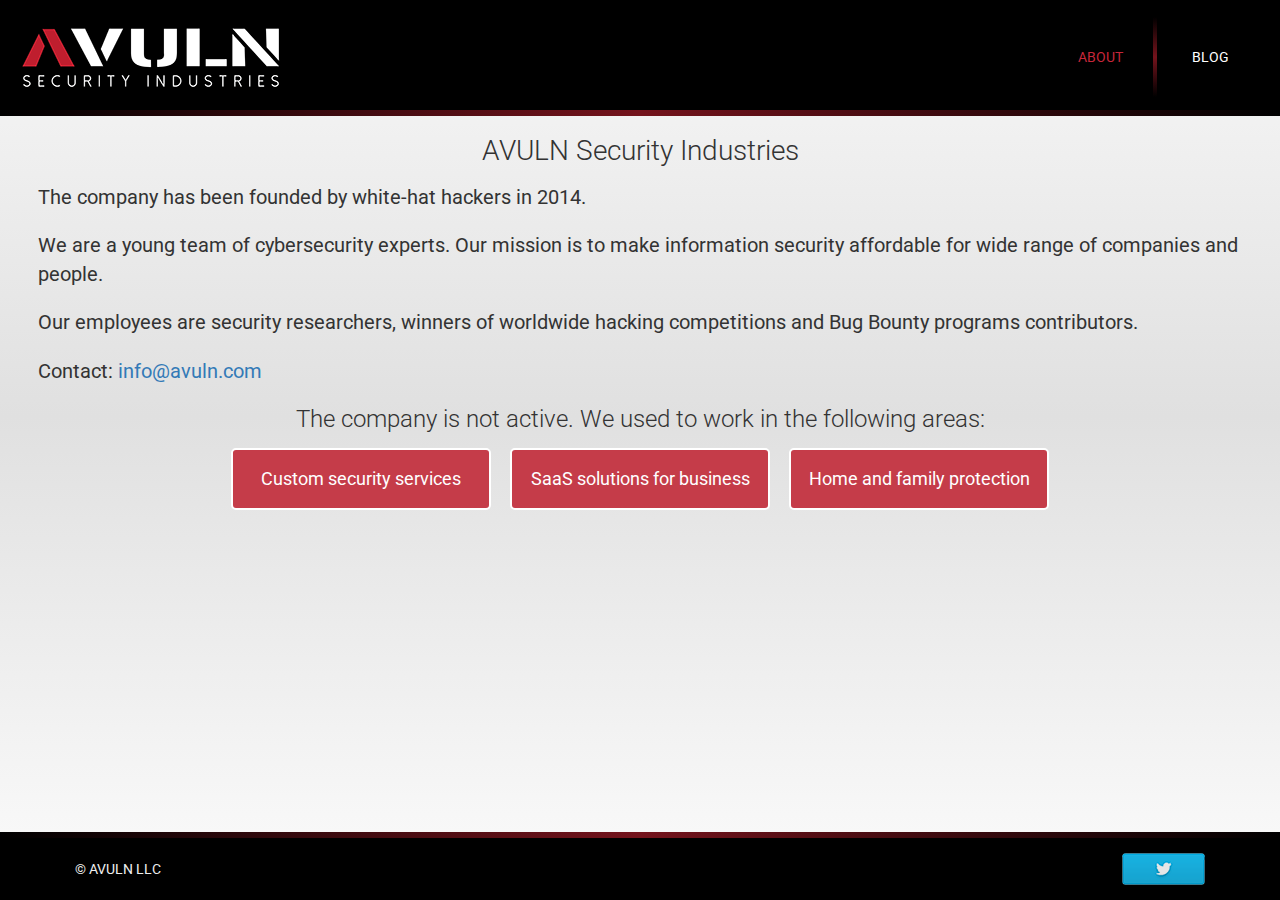
<file: about.html>
<!DOCTYPE html>
<html lang="en">
<head>
	<meta http-equiv="Content-Type" content="text/html; charset=UTF-8">
	<meta charset="utf-8">
	<meta http-equiv="X-UA-Compatible" content="IE=edge">
	<meta name="viewport" content="width=device-width, initial-scale=1.0, user-scalable=no">
	<meta name="keywords" content="information security audit services penetration testing web scan cloud security service saas hack hacking protection avuln avulnator">
	<link rel="icon" href="favicon.ico">
	<title>AVULN Security Industries</title>
<!--	<link href="./node_modules/bootstrap/dist/css/bootstrap.min.css" rel="stylesheet"> -->
	<link href="css/index.css" rel="stylesheet">
</head>

<body class="avuln__background">
	<div class="avuln__content_clean">
		<nav class="navbar navbar-default avuln__navbar">
			<div class="container-fluid">
				<div class="navbar-header">
					<button type="button" class="navbar-toggle collapsed avuln__toggle" data-toggle="collapse" data-target="#navbar" aria-expanded="false" aria-controls="navbar">
						<span class="sr-only">Toggle navigation</span>
						<span class="icon-bar"></span>
						<span class="icon-bar"></span>
						<span class="icon-bar"></span>
					</button>
					<a class="navbar-brand avuln__logo" href="index.html"></a>
				</div>
				<div id="navbar" class="navbar-collapse collapse avuln__collapse" aria-expanded="false" style="height: 1px;">
					<ul class="nav navbar-nav navbar-right">
						<li class="active"><a href="about.html">ABOUT</a></li>
						<li><a href="http://blog.avuln.com" target="_blank">BLOG</a></li>
					</ul>
				</div><!--/.nav-collapse -->
			</div>
			<div class="avuln__line"></div>
		</nav>

		<!-- Begin page content -->
		<div class="avuln__data_holder">
			<h1>AVULN Security Industries</h1>
			<p class="data">
				<span class="text">
					The company has been founded by white-hat hackers in 2014.
				</span>
				<br>
				<br>
				<span class="text">
					We are a young team of cybersecurity experts. Our mission is to make information security affordable for wide range of companies and people.
				</span>
				<br>
				<br>
				<span class="text">
					Our employees are security researchers, winners of worldwide hacking competitions and Bug Bounty programs contributors.
				</span>
				<br>
				<br>
				<span class="text">
					Contact: <a href="mailto:info@avuln.com">info@avuln.com</a>
				</span>
			</p>
			<h2>The company is not active. We used to work in the following areas:</h2>
			<p class="avuln__dirs">
				<a href="services.html" class="btn">&nbsp;Custom security services&nbsp;</a>
				<a href="saas.html" class="btn">SaaS solutions for business</a>
				<a href="forhome.html" class="btn">Home and family protection</a>
				<br>
			</p>
		</div>
	</div>

	<footer class="footer avuln__footer">
        <div class="avuln__line"></div>
        <ul class="container avuln__footer-menu">
            <li class="avuln__footer-menu-item">&copy; AVULN LLC</li>
            <li class="avuln__footer-menu-item">
            	<a href="https://twitter.com/avuln" class="twitter-btn"></a>
			</li>
        </ul>
    </footer>

	<script src="node_modules/jquery/dist/jquery.min.js"></script>
	<script src="node_modules/bootstrap/dist/js/bootstrap.min.js"></script>
	<script>
		(function(i,s,o,g,r,a,m){i['GoogleAnalyticsObject']=r;i[r]=i[r]||function(){
	 	(i[r].q=i[r].q||[]).push(arguments)},i[r].l=1*new Date();a=s.createElement(o),
	 	m=s.getElementsByTagName(o)[0];a.async=1;a.src=g;m.parentNode.insertBefore(a,m)
	 	})(window,document,'script','//www.google-analytics.com/analytics.js','ga');

	 	ga('create', 'UA-44441478-4', 'auto');
	 	ga('send', 'pageview');

	</script>
</body>
</html>
</file>
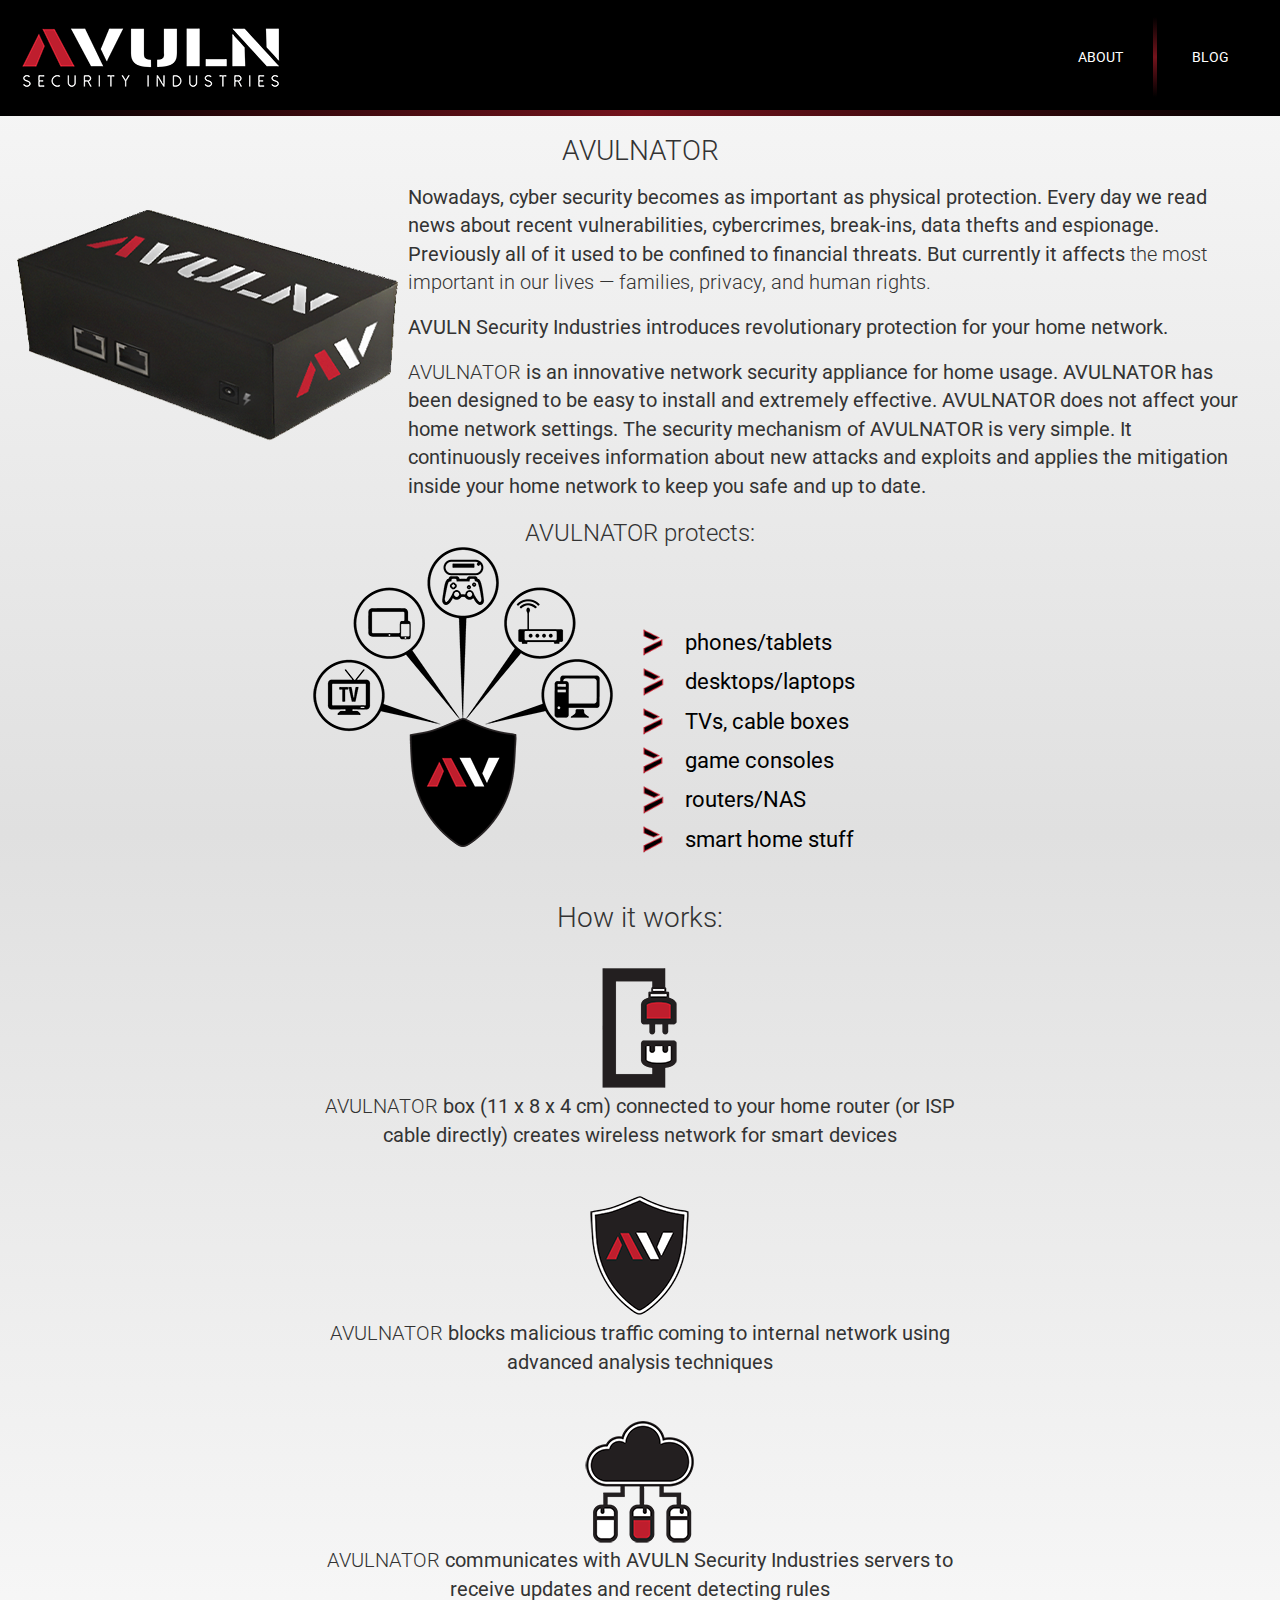
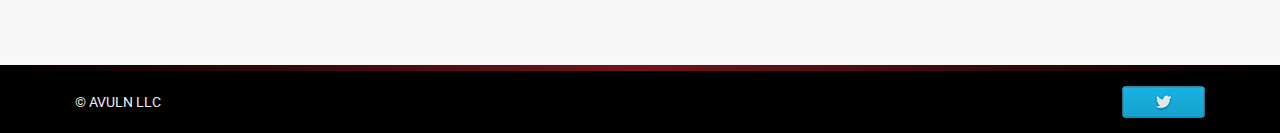
<file: forhome.html>
<!DOCTYPE html>
<html lang="en">
<head>
	<meta http-equiv="Content-Type" content="text/html; charset=UTF-8">
	<meta charset="utf-8">
	<meta http-equiv="X-UA-Compatible" content="IE=edge">
	<meta name="viewport" content="width=device-width, initial-scale=1.0, user-scalable=no">
	<meta name="keywords" content="information security audit services penetration testing web scan cloud security service saas hack hacking protection avuln avulnator">
	<link rel="icon" href="favicon.ico">
	<title>AVULN Security Industries</title>
<!--	<link href="./node_modules/bootstrap/dist/css/bootstrap.min.css" rel="stylesheet"> -->
	<link href="css/index.css" rel="stylesheet">
</head>

<body class="avuln__background">
	<div class="avuln__content_clean">
		<nav class="navbar navbar-default avuln__navbar">
			<div class="container-fluid">
				<div class="navbar-header">
					<button type="button" class="navbar-toggle collapsed avuln__toggle" data-toggle="collapse" data-target="#navbar" aria-expanded="false" aria-controls="navbar">
						<span class="sr-only">Toggle navigation</span>
						<span class="icon-bar"></span>
						<span class="icon-bar"></span>
						<span class="icon-bar"></span>
					</button>
					<a class="navbar-brand avuln__logo" href="index.html"></a>
				</div>
				<div id="navbar" class="navbar-collapse collapse avuln__collapse" aria-expanded="false" style="height: 1px;">
					<ul class="nav navbar-nav navbar-right">
						<li><a href="about.html">ABOUT</a></li>
						<li><a href="http://blog.avuln.com" target="_blank">BLOG</a></li>
					</ul>
				</div><!--/.nav-collapse -->
			</div>
			<div class="avuln__line"></div>
		</nav>

		<!-- Begin page content -->
		<div class="avuln__data_holder">
			<h1>AVULNATOR</h1>
			<div class="avulnator_image"></div>
			<p class="data">
				<span class="text">
					Nowadays, cyber security becomes as important as physical protection. Every day we read news about recent vulnerabilities, cybercrimes, break-ins, data thefts and espionage. Previously all of it used to be confined to financial threats. But currently it affects <span class="accent">the most important in our lives — families, privacy, and human rights.</span>
				</span>
			</p>
			<p class="data">
				<span class="text">
					AVULN Security Industries introduces revolutionary protection for your home network.
				</span>
			</p>
			<p class="data">
				<span class="text">
					<span class="accent">AVULNATOR</span> is an innovative network security appliance for home usage. AVULNATOR has been designed to be easy to install and extremely effective. AVULNATOR does not affect your home network settings. The security mechanism of AVULNATOR is very simple. It continuously receives information about new attacks and exploits and applies the mitigation inside your home network to keep you safe and up to date.
				</span>
			</p>

			<h2>AVULNATOR protects:</h2>
			<div class="hor-block">
				<div class="protect_image"></div>
				<div class="list5">
					<ul>
						<li><a>phones/tablets</a></li>
						<li><a>desktops/laptops</a></li>
						<li><a>TVs, cable boxes</a></li>
						<li><a>game consoles</a></li>
						<li><a>routers/NAS</a></li>
						<li><a>smart home stuff</a></li>
					</ul>
				</div>
			</div>
			<br>
			<h1>How it works:</h1>
			<br>
			<div class="list_icons">
				<ul>
					<li>
						<img src="images/avulnator/connect.png">
						<p>
							<span class="text">
								<span class="accent">AVULNATOR</span> box (11 x 8 x 4 cm) connected to your home router (or ISP cable directly) creates wireless network for smart devices
							</span>
						</p>
					</li>
					<li>
						<img src="images/avulnator/block.png">
						<p>
							<span class="text">
								<span class="accent">AVULNATOR</span> blocks malicious traffic coming to internal network using advanced analysis techniques
							</span>
						</p>
					</li>
					<li>
						<img src="images/avulnator/communicate.png">
						<p>
							<span class="text">
								<span class="accent">AVULNATOR</span> communicates with AVULN Security Industries servers to receive updates and recent detecting rules
							</span>
						</p>
					</li>
				</ul>
			</div>
			<br>
		</div>
	</div>

	<footer class="footer avuln__footer">
        <div class="avuln__line"></div>
        <ul class="container avuln__footer-menu">
            <li class="avuln__footer-menu-item">&copy; AVULN LLC</li>
            <li class="avuln__footer-menu-item">
				<a href="https://twitter.com/avuln" class="twitter-btn"></a>
			</li>
        </ul>
    </footer>

	<script src="node_modules/jquery/dist/jquery.min.js"></script>
	<script src="node_modules/bootstrap/dist/js/bootstrap.min.js"></script>
	<script>
		(function(i,s,o,g,r,a,m){i['GoogleAnalyticsObject']=r;i[r]=i[r]||function(){
	 	(i[r].q=i[r].q||[]).push(arguments)},i[r].l=1*new Date();a=s.createElement(o),
	 	m=s.getElementsByTagName(o)[0];a.async=1;a.src=g;m.parentNode.insertBefore(a,m)
	 	})(window,document,'script','//www.google-analytics.com/analytics.js','ga');

	 	ga('create', 'UA-44441478-4', 'auto');
	 	ga('send', 'pageview');

	</script>
</body>
</html>
</file>
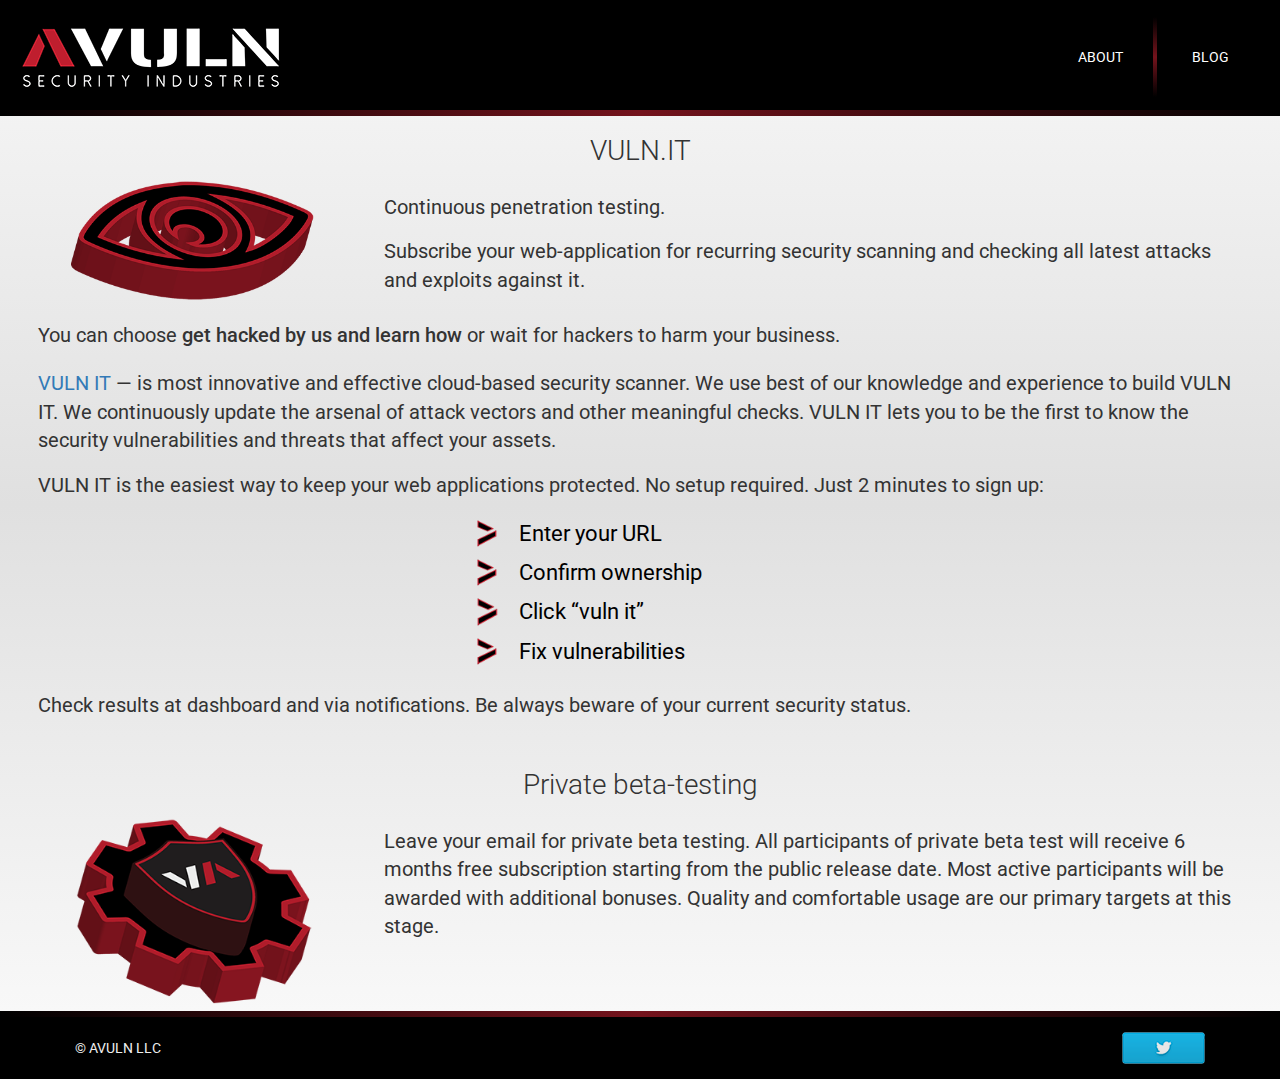
<file: saas.html>
<!DOCTYPE html>
<html lang="en">
<head>
	<meta http-equiv="Content-Type" content="text/html; charset=UTF-8">
	<meta charset="utf-8">
	<meta http-equiv="X-UA-Compatible" content="IE=edge">
	<meta name="viewport" content="width=device-width, initial-scale=1.0, user-scalable=no">
	<meta name="keywords" content="information security audit services penetration testing web scan cloud security service saas hack hacking protection avuln avulnator">
	<link rel="icon" href="favicon.ico">
	<title>AVULN Security Industries</title>
<!--	<link href="./node_modules/bootstrap/dist/css/bootstrap.min.css" rel="stylesheet"> -->
	<link href="css/index.css" rel="stylesheet">
</head>

<body class="avuln__background">
	<div class="avuln__content_clean">
		<nav class="navbar navbar-default avuln__navbar">
			<div class="container-fluid">
				<div class="navbar-header">
					<button type="button" class="navbar-toggle collapsed avuln__toggle" data-toggle="collapse" data-target="#navbar" aria-expanded="false" aria-controls="navbar">
						<span class="sr-only">Toggle navigation</span>
						<span class="icon-bar"></span>
						<span class="icon-bar"></span>
						<span class="icon-bar"></span>
					</button>
					<a class="navbar-brand avuln__logo" href="index.html"></a>
				</div>
				<div id="navbar" class="navbar-collapse collapse avuln__collapse" aria-expanded="false" style="height: 1px;">
					<ul class="nav navbar-nav navbar-right">
						<li><a href="about.html">ABOUT</a></li>
						<li><a href="http://blog.avuln.com" target="_blank">BLOG</a></li>
					</ul>
				</div><!--/.nav-collapse -->
			</div>
			<div class="avuln__line"></div>
		</nav>

		<!-- Begin page content -->
		<div class="avuln__data_holder">
			<h1>VULN.IT</h1>
			<div class="hor-block">
				<div class="eye_image"></div>
				<p class="data">
					<span class="text">
						Continuous penetration testing.
					</span>
				</p>
				<p class="data">
					<span class="text">
						Subscribe your web-application for recurring security scanning and checking all latest attacks and exploits against it.
					</span>
				</p>
			</div>
			<p class="data">
				<span class="text">
					You can choose <span class="accent-bold">get hacked by us and learn how</span> or wait for hackers to harm your business.
				</span>
				<br>
				<br>
				<span class="text">
					<a href="https://vuln.it">VULN IT</a> — is most innovative and effective cloud-based security scanner. We use best of our knowledge and experience to build VULN IT. We continuously update the arsenal of attack vectors and other meaningful checks. VULN IT lets you to be the first to know the security vulnerabilities and threats that affect your assets.
				</span>
				<br>
			</p>
			<p class="data">
				<span class="text">
					VULN IT is the easiest way to keep your web applications protected. No setup required. Just 2 minutes to sign up:
				</span>
			</p>
			<div class="hor-block">
				<div class="list5">
					<ul>
						<li><a>Enter your URL</a></li>
						<li><a>Confirm ownership</a></li>
						<li><a>Click “vuln it”</a></li>
						<li><a>Fix vulnerabilities</a></li>
					</ul>
				</div>
				<br>
			</div>
			<p class="data">
				<span class="text">
					Check results at dashboard and via notifications. Be always beware of your current security status.
				</span>
				<br>
			</p>
			<br>
			<h1>Private beta-testing</h1>
			<div class="hor-block">
				<div class="cogwheel_image"></div>
				<p class="data">
					<span class="text">
						Leave your email for private beta testing. All participants of private beta test will receive 6 months free subscription starting from the public release date. Most active participants will be awarded with additional bonuses. Quality and comfortable usage are our primary targets at this stage.
					</span>
				</p>
				<br>
				<br>
			</div>
		</div>
	</div>

	<footer class="footer avuln__footer">
        <div class="avuln__line"></div>
        <ul class="container avuln__footer-menu">
            <li class="avuln__footer-menu-item">&copy; AVULN LLC</li>
            <li class="avuln__footer-menu-item">
            	<a href="https://twitter.com/avuln" class="twitter-btn"></a>
			</li>
        </ul>
    </footer>

	<script src="node_modules/jquery/dist/jquery.min.js"></script>
	<script src="node_modules/bootstrap/dist/js/bootstrap.min.js"></script>
	<script>
		(function(i,s,o,g,r,a,m){i['GoogleAnalyticsObject']=r;i[r]=i[r]||function(){
	 	(i[r].q=i[r].q||[]).push(arguments)},i[r].l=1*new Date();a=s.createElement(o),
	 	m=s.getElementsByTagName(o)[0];a.async=1;a.src=g;m.parentNode.insertBefore(a,m)
	 	})(window,document,'script','//www.google-analytics.com/analytics.js','ga');

	 	ga('create', 'UA-44441478-4', 'auto');
	 	ga('send', 'pageview');

	</script>
</body>
</html>
</file>
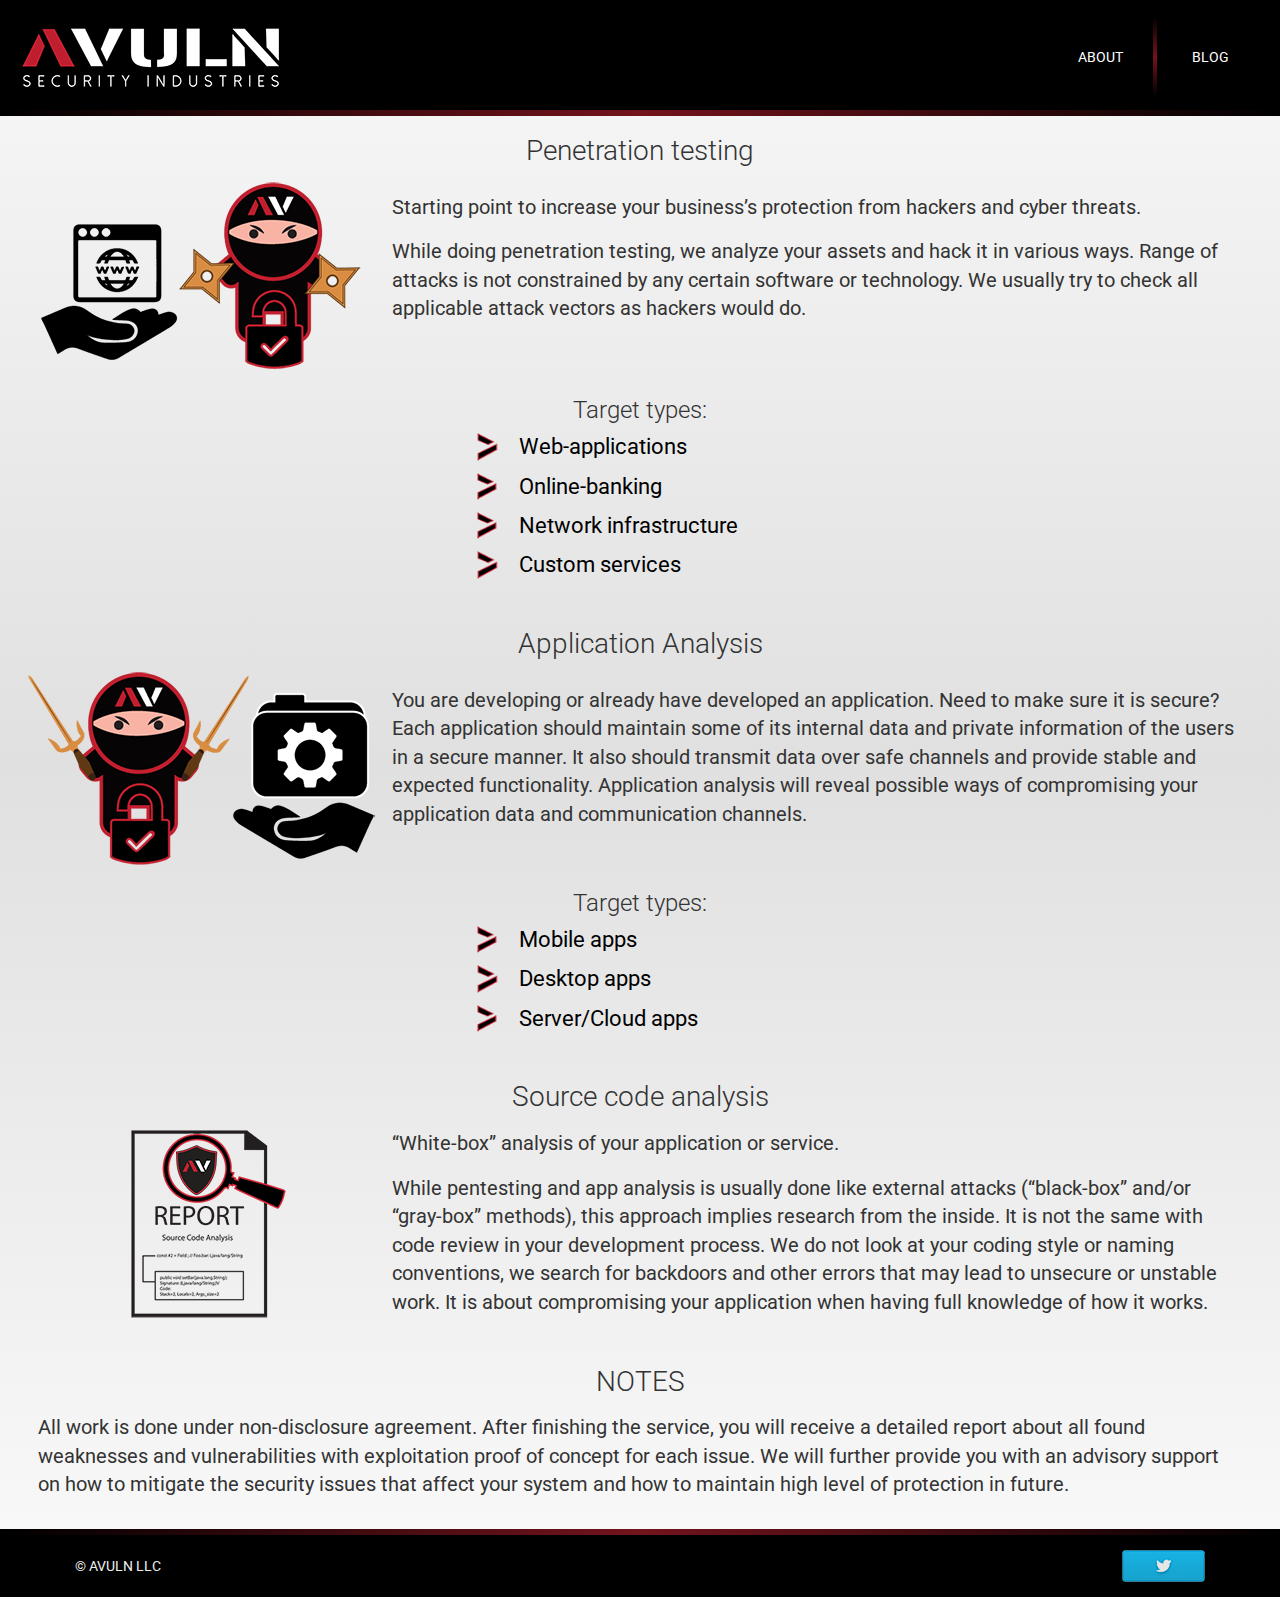
<file: services.html>
<!DOCTYPE html>
<html lang="en">
<head>
	<meta http-equiv="Content-Type" content="text/html; charset=UTF-8">
	<meta charset="utf-8">
	<meta http-equiv="X-UA-Compatible" content="IE=edge">
	<meta name="viewport" content="width=device-width, initial-scale=1.0, user-scalable=no">
	<meta name="keywords" content="information security audit services penetration testing web scan cloud security service saas hack hacking protection avuln avulnator">
	<link rel="icon" href="favicon.ico">
	<title>AVULN Security Industries</title>
<!--	<link href="./node_modules/bootstrap/dist/css/bootstrap.min.css" rel="stylesheet"> -->
	<link href="css/index.css" rel="stylesheet">
</head>

<body class="avuln__background">
	<div class="avuln__content_clean">
		<nav class="navbar navbar-default avuln__navbar">
			<div class="container-fluid">
				<div class="navbar-header">
					<button type="button" class="navbar-toggle collapsed avuln__toggle" data-toggle="collapse" data-target="#navbar" aria-expanded="false" aria-controls="navbar">
						<span class="sr-only">Toggle navigation</span>
						<span class="icon-bar"></span>
						<span class="icon-bar"></span>
						<span class="icon-bar"></span>
					</button>
					<a class="navbar-brand avuln__logo" href="index.html"></a>
				</div>
				<div id="navbar" class="navbar-collapse collapse avuln__collapse" aria-expanded="false" style="height: 1px;">
					<ul class="nav navbar-nav navbar-right">
						<li><a href="about.html">ABOUT</a></li>
						<li><a href="http://blog.avuln.com" target="_blank">BLOG</a></li>
					</ul>
				</div><!--/.nav-collapse -->
			</div>
			<div class="avuln__line"></div>
		</nav>

		<!-- Begin page content -->
		<div class="avuln__data_holder">
			<h1>Penetration testing</h1>
			<div class="hor-block">
				<div class="pentest_image"></div>
				<p class="data">
					<span class="text">
						Starting point to increase your business’s protection from hackers and cyber threats.
					</span>
				</p>
				<p class="data">
					<span class="text">
						While doing penetration testing, we analyze your assets and hack it in various ways. Range of attacks is not constrained by any certain software or technology. We usually try to check all applicable attack vectors as hackers would do.
					</span>
					<br>
					<br>
				</p>
			</div>
			<h2>Target types:</h2>
			<div class="hor-block">
				<div class="list5">
					<ul>
						<li><a>Web-applications</a></li>
						<li><a>Online-banking</a></li>
						<li><a>Network infrastructure</a></li>
						<li><a>Custom services</a></li>
					</ul>
				</div>
				<br>
			</div>
			<br>
			<h1>Application Analysis</h1>
			<div class="hor-block">
				<div class="app_image"></div>
				<p class="data">
					<span class="text">
						You are developing or already have developed an application. Need to make sure it is secure? Each application should maintain some of its internal data and private information of the users in a secure manner. It also should transmit data over safe channels and provide stable and expected functionality. Application analysis will reveal possible ways of compromising your application data and communication channels.
					</span>
				</p>
			</div>
			<h2>Target types:</h2>
			<div class="hor-block">
				<div class="list5">
					<ul>
						<li><a>Mobile apps</a></li>
						<li><a>Desktop apps</a></li>
						<li><a>Server/Cloud apps</a></li>
					</ul>
				</div>
				<br>
			</div>
			<br>
			<div class="hor-block">
				<h1>Source code analysis</h1>
				<div class="report_image"></div>
				<p class="data">
					<span class="text">
						“White-box” analysis of your application or service.
					</span>
				</p>
				<p class="data">
					<span class="text">
						While pentesting and app analysis is usually done like external attacks (“black-box” and/or “gray-box” methods), this approach implies research from the inside. It is not the same with code review in your development process. We do not look at your coding style or naming conventions, we search for backdoors and other errors that may lead to unsecure or unstable work. It is about compromising your application when having full knowledge of how it works.
					</span>
					<br>
				</p>
				<br>
			</div>
			<h1>NOTES</h1>
			<p class="data">
				<span class="text">
					All work is done under non-disclosure agreement. After finishing the service, you will receive a detailed report about all found weaknesses and vulnerabilities with exploitation proof of concept for each issue. We will further provide you with an advisory support on how to mitigate the security issues that affect your system and how to maintain high level of protection in future.
				</span>
			</p>
			<br>
		</div>
	</div>

	<footer class="footer avuln__footer">
        <div class="avuln__line"></div>
        <ul class="container avuln__footer-menu">
            <li class="avuln__footer-menu-item">&copy; AVULN LLC</li>
            <li class="avuln__footer-menu-item">
            	<a href="https://twitter.com/avuln" class="twitter-btn"></a>
			</li>
        </ul>
    </footer>

	<script src="node_modules/jquery/dist/jquery.min.js"></script>
	<script src="node_modules/bootstrap/dist/js/bootstrap.min.js"></script>
	<script>
		(function(i,s,o,g,r,a,m){i['GoogleAnalyticsObject']=r;i[r]=i[r]||function(){
	 	(i[r].q=i[r].q||[]).push(arguments)},i[r].l=1*new Date();a=s.createElement(o),
	 	m=s.getElementsByTagName(o)[0];a.async=1;a.src=g;m.parentNode.insertBefore(a,m)
	 	})(window,document,'script','//www.google-analytics.com/analytics.js','ga');

	 	ga('create', 'UA-44441478-4', 'auto');
	 	ga('send', 'pageview');

	</script>
</body>
</html>
</file>
